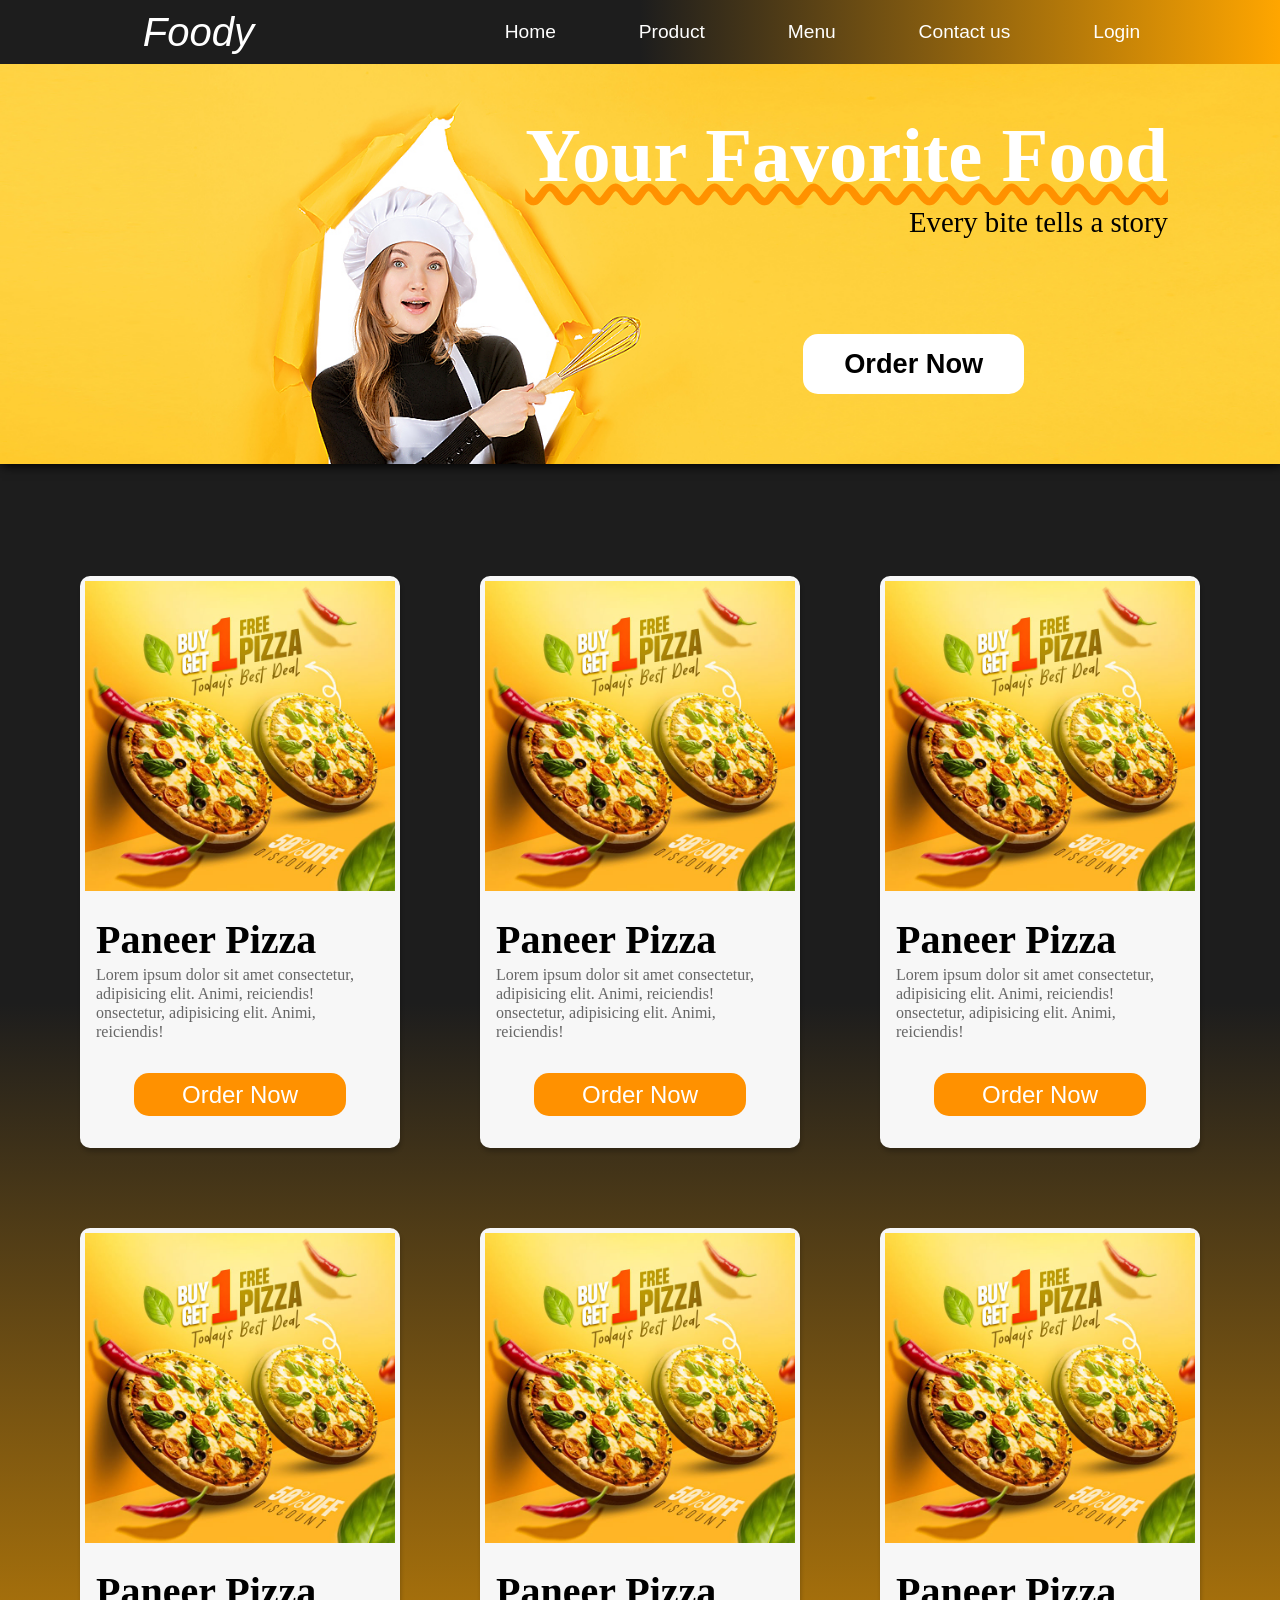
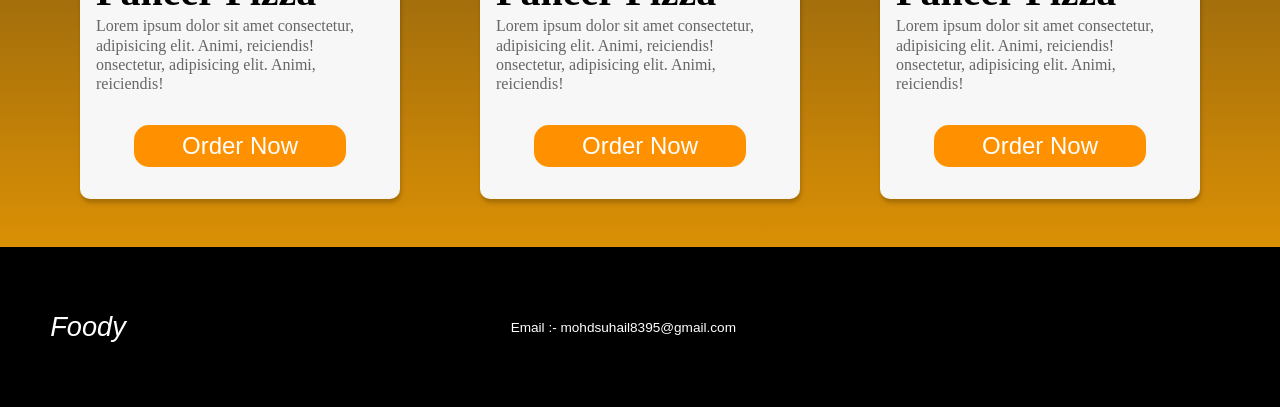
<file: sample.html>
<!DOCTYPE html>
<html lang="en">

<head>
    <meta charset="UTF-8">
    <meta http-equiv="X-UA-Compatible" content="IE=edge">
    <meta name="viewport" content="width=device-width, initial-scale=1.0">
    <link rel="stylesheet" href="/style.css">
    <title>Foody Website</title>
   
</head>

<body>

    <header>
        <nav class="navbar">
            <div class="logo">
                <a href="/index.html">Foody</a>
            </div>
            <ul class="nav-links">
                <li><a href="/index.html">Home</a> </li>
                <li><a href="#">Product</a> </li>
                <li><a href="#">Menu</a> </li>
                <li><a href="#">Contact us</a> </li>
                <li><a href="#login-popup" class="login-link">Login</a> </li>


            </ul>

        </nav>
    </header>
    <section class="hero-section">

        <div class="hero-image">
            <h2>Your Favorite Food</h2>
            <p>Every bite tells a story</p>
            <div class="hero-button">
                <button class="hero-btn">Order Now</button>
            </div>

        </div>

    </section>
    <main>
        <div class="card-container">
            <div class="card">
                <img src="/pizza.jpg" alt="Pizza image">

                <div class="card-content">
                    <h2>Paneer Pizza</h2>
                    <p>Lorem ipsum dolor sit amet consectetur, adipisicing elit. Animi, reiciendis! onsectetur,
                        adipisicing
                        elit. Animi, reiciendis!</p>
                    <div class="button">
                        <button class="btn">Order Now</button>
                    </div>
                </div>
            </div>
            <div class="card">
                <img src="/pizza.jpg" alt="Pizza image">

                <div class="card-content">
                    <h2>Paneer Pizza</h2>
                    <p>Lorem ipsum dolor sit amet consectetur, adipisicing elit. Animi, reiciendis! onsectetur,
                        adipisicing
                        elit. Animi, reiciendis!</p>
                    <div class="button">
                        <button class="btn">Order Now</button>
                    </div>
                </div>
            </div>
            <div class="card">
                <img src="/pizza.jpg" alt="Pizza image">

                <div class="card-content">
                    <h2>Paneer Pizza</h2>
                    <p>Lorem ipsum dolor sit amet consectetur, adipisicing elit. Animi, reiciendis! onsectetur,
                        adipisicing
                        elit. Animi, reiciendis!</p>
                    <div class="button">
                        <button class="btn">Order Now</button>
                    </div>
                </div>
            </div>
            <div class="card">
                <img src="/pizza.jpg" alt="Pizza image">

                <div class="card-content">
                    <h2>Paneer Pizza</h2>
                    <p>Lorem ipsum dolor sit amet consectetur, adipisicing elit. Animi, reiciendis! onsectetur,
                        adipisicing
                        elit. Animi, reiciendis!</p>
                    <div class="button">
                        <button class="btn">Order Now</button>
                    </div>
                </div>
            </div>
            <div class="card">
                <img src="/pizza.jpg" alt="Pizza image">

                <div class="card-content">
                    <h2>Paneer Pizza</h2>
                    <p>Lorem ipsum dolor sit amet consectetur, adipisicing elit. Animi, reiciendis! onsectetur,
                        adipisicing
                        elit. Animi, reiciendis!</p>
                    <div class="button">
                        <button class="btn">Order Now</button>
                    </div>
                </div>
            </div>
            <div class="card">
                <img src="/pizza.jpg" alt="Pizza image">

                <div class="card-content">
                    <h2>Paneer Pizza</h2>
                    <p>Lorem ipsum dolor sit amet consectetur, adipisicing elit. Animi, reiciendis! onsectetur,
                        adipisicing
                        elit. Animi, reiciendis!</p>
                    <div class="button">
                        <button class="btn">Order Now</button>
                    </div>
                </div>
            </div>
        </div>
    </main>
    <footer>
        <div class="footer-container">
            <div class="footer-logo">
                Foody
            </div>

            <p>Email :- mohdsuhail8395@gmail.com</p>
        </div>
    </footer>
    <div id="login-popup" class="popup-showhide-wrapper">
        <div class="login-overlay">

        </div>

        <div class="login-box">
            <a href="#" class="login-popup-close-btn">&times;</a>

            <h2>Welcome</h2>
            <p class="sub-title">Login to your account</p>

            <form action="login.php" class="login-form" method="post">

                <div class="input-group">
                    <label for="email-Id">Email</label>
                    <input type="email" name="email-address" id="email-id" class="input-box" placeholder="Enter email"
                        required>
                    <span class="error-text">Your Email is Invalid</span>
                </div>

                <div class="input-group-2">
                    <label for="pass">Password</label>
                    <input type="password" name="password" id="pass" class="input-box" placeholder="Enter password"
                        required>
                </div>
                <p class="forgot-link"> <a href="#">Forgot Password?</a> </p>

                <div class="submit-btn-container">
                    <button type="submit" class="login-submit-btn" name="action" value="login-process">Login</button>

                </div>


            </form>
        </div>
    </div>
</div>
</body>

</html>
</file>
<file: style.css>
:root {
    --primaryColor: #ff9100;
    --secondaryColor: rgba(0, 0, 0, 1);
    --bigbtncolorbg: #ffffff;
    --layout-Bg-color: #ffffff;

}

* {
    margin: 0;
    padding: 0;
    box-sizing: border-box;

}


body {
    background-image: linear-gradient(rgb(29, 29, 29) 50%, rgb(255, 166, 0) 100%);


}

header {}

.navbar {
    width: 100vw;
    position: sticky;
    top: 0px;
    z-index: 999;
    /* background-color: var(--secondaryColor); */
    background-image: linear-gradient(to right, rgb(29, 29, 29) 50%, rgb(255, 166, 0) 100%);
    height: 4rem;
    display: flex;
    justify-content: space-between;
    align-items: center;
    padding: 0.9rem;


}

.logo {
    width: 5rem;
    height: 4rem;
    display: flex;
    justify-content: center;
    align-items: center;
    margin-right: auto;
    margin-left: 9rem;
    color: white;
    font-size: 2.5rem;
    font-family: Impact, Haettenschweiler, 'Arial Narrow Bold', sans-serif;
    font-style: italic;
    cursor: pointer;


}

.logo a {
    text-decoration: none;
    color: white;
}

.logo img {
    height: 3.3rem;
    align-self: center;




}



.nav-links {
    display: flex;
    gap: 3.5rem;
    align-items: center;
    margin-right: 7rem;
    list-style: none;
    text-decoration: none;


}

.nav-links li a {
    text-decoration: none;
    color: white;
    font-size: 1.2rem;
    padding: 0.7em;
    border-radius: 10px;
    font-family: 'Franklin Gothic Medium', 'Arial Narrow', Arial, sans-serif;
    transition: all 0.2s ease-in;
}

.nav-links li a:hover {
    background-color: #ff9100;

}

#menu-bar {
    display: none;
}

.menu-btn {
    display: none;
}

.hero-section {
    box-shadow: 2px 2px 10px black;

}

.hero-image {

    width: 100vw;
    height: 25rem;
    background-image: url(/Hero\ -Image1.jpg);
    background-size: cover;
    background-repeat: no-repeat;
    position: relative;

}


.hero-image h2 {
    z-index: 1;
    position: absolute;
    top: 3rem;
    right: 7rem;
    font-size: 4.8rem;
    color: white;
    text-decoration: underline;
    text-decoration-style: wavy;
    text-decoration-color: var(--primaryColor);



}

.hero-image p {
    position: absolute;
    top: 8.9rem;
    right: 7rem;
    font-size: 1.8rem;

}

.hero-btn {
    display: inline-block;
    padding: 0.5em 1.5em;
    position: absolute;
    top: 15.9rem;
    right: 16rem;
    background-color: var(--bigbtncolorbg);
    border: none;
    color: rgb(0, 0, 0);
    font-size: 1.7rem;
    font-weight: 600;
    border-radius: 15px;
    margin: 1rem auto;
    transition: all 0.2s ease-in;
    cursor: pointer;
}

.hero-btn:active {
    box-shadow: 0 2px #000000;
    transform: scale(0.95);
}



.card-container {
    height: auto;
    display: flex;
    justify-content: center;
    flex-wrap: wrap;
    margin-top: 7rem;
    gap: 5rem;

}

.card {
    width: 20rem;
    background-color: #f7f7f7;
    border-radius: 10px;
    box-shadow: 1px 4px 4px rgba(0, 0, 0, 0.2);
    transition: all 0.2s ease-in;
    cursor: pointer;

}

.card img {
    width: 100%;
    height: auto;
    padding: 0.3rem;
}

.card-content {
    padding: 1rem;

}

.card-content h2 {
    font-size: 2.5rem;
    margin-bottom: 0.1rem;
}

.card-content p {
    color: #666;
    font-size: 1rem;
    line-height: 1.2;
    margin-bottom: 1rem;
}

.button {
    text-align: center;
}

.card-content .btn {
    display: inline-block;
    padding: 0.3em 2em;
    background-color: var(--primaryColor);
    border: none;
    color: white;
    font-size: 1.5rem;
    border-radius: 15px;
    margin: 1rem auto;
    transition: all 0.2s ease-in;
    cursor: pointer;

}



.card:hover {
    transform: scale(1.01);
}

.card-content .btn:hover {
    transform: scale(1.07);
}

.footer-container {
    height: 10rem;
    background-color: var(--secondaryColor);
    margin-top: 3rem;
    display: flex;
    justify-content: center;
    align-items: center;
}

.footer-logo {
    color: white;
    width: 5rem;
    height: 4rem;
    display: flex;
    justify-content: center;
    align-items: center;
    margin-right: auto;
    margin-left: 3rem;
    color: white;
    font-size: 1.7rem;
    font-family: Impact, Haettenschweiler, 'Arial Narrow Bold', sans-serif;
    font-style: italic;
}

.footer-container p {
    color: white;
    font-size: 0.85rem;
    font-family: sans-serif;
    margin-right: 34rem;

}

@media (max-width:768px) {
    .navbar {
        flex-direction: column;



    }

    

    .logo {
        margin-left: 0.5rem;
        justify-content: center;
        /* font-size: 1.9rem; */
        font-size: 2rem;
        font-family: Impact, Haettenschweiler, 'Arial Narrow Bold', sans-serif;
        font-style: italic;
    }

    .menu-btn {
        display: block;
        color: #fff;
        font-size: 1.5rem;
        cursor: pointer;
        z-index: 100;
        position: absolute;
        top: 1.3rem;
        right: 1.5rem;

    }
    #menu-bar:checked ~ ul {
        left: 0;
    }

    .nav-links {
        background-color: var(--secondaryColor);
        width: 100%;
        height: 45vh;
        position: fixed;
        display: inline-block;
        top: 4rem;
        left: -100%;
        text-align: center;
        transition: all 0.6s ease;

    }
    nav ul li {
        margin: 1.5rem 0;
       

    }
    nav ul li a {
        font-size: 1rem;
    }


    .hero-image {
        width: 100%;
        background-size: cover;
        background-position: -207px 0px;
        display: flex;
        flex-direction: column;
        justify-content: flex-start;
        padding: 2rem 1rem;

    }

    .hero-image h2 {
        font-size: 1.8rem;
        line-height: 1;
        margin-top: auto;
        top: 3rem;
        right: 2rem;
    }

    .hero-image p {
        font-size: 1rem;
        max-width: 90%;
        top: 5.4rem;
        right: 2rem;
    }

    .hero-btn {
        display: inline-block;
        padding: 0.5em 1.5em;
        position: absolute;
        top: 18rem;
        right: 2rem;
        background-color: var(--bigbtncolorbg);
        border: none;
        color: rgb(0, 0, 0);
        font-size: 1.3rem;
        font-weight: 600;
        border-radius: 15px;
        margin: 1rem auto;
        transition: all 0.2s ease-in;
        cursor: pointer;
    }
    footer {
        width: 100%;

    }
    .footer-container {
        width: 100% !important;
        height: auto !important;
        display: flex !important;
        flex-direction: column !important;
        justify-content: center !important;
        align-items: center !important;
        gap: 1rem;
        
        
        padding: 2rem 1.4rem;
    }
    .footer-logo {
       width: 100%;
       text-align: center;
       margin: 0;
       padding: 0;
        
        
        
    }
    .footer-container p {
        margin: 0 0 1rem 0;
        text-align: center;
        font-size: 0.7rem;
        
        
    }
}


/* 
===============================
         Login-form-css
=============================== */

/* Login-overley */
.popup-showhide-wrapper {
    display: none;
    transition: all 2s ease;
}

.popup-showhide-wrapper:target {
    display: block;
    transition: all 2s ease;

}

.login-overlay {
    position: fixed;
    top: 0;
    left: 0;
    z-index: 9999;
    background-color: rgba(0, 0, 0, 0.6);
    filter: blur(9px);
    width: 100vw;
    height: 100vh;
    transition: all 2s ease;

}

.login-box {
    position: fixed;
    top: 50%;
    left: 50%;
    transform: translate(-50%, -50%);
    width: 80%;
    max-width: 25rem;
    background-color: #fff;
    border-radius: 10px;
    z-index: 99999;
    padding: 3rem;
    display: flex;
    flex-direction: column;
    align-items: center;
    box-shadow: 2px 5px 5px rgba(0, 0, 0, 0.7);
    transition: all 2s ease;
    /* background: linear-gradient(orange 25%, black 100%); */



}

.login-box .login-popup-close-btn {

    background-color: rgba(80, 80, 80, 0.5);
    color: white;
    font-size: 1.5rem;
    font-weight: 900;
    padding: 0.1em 0.3em;
    position: absolute;
    top: 0;
    right: 0;
    text-decoration: none;
    border-bottom-left-radius: 10px;
    border-top-right-radius: 10px;
    transition: all 2s ease;

}

.login-popup-close-btn:hover {
    background-color: #d40000;
    cursor: pointer;
}

.login-box h2 {
    font-size: 2.5rem;
    font-family: Verdana, Geneva, Tahoma, sans-serif;


}

.login-box .sub-title {
    margin-bottom: 2rem;
    font-family: sans-serif;
    font-size: 0.95rem;

}

.input-group {
    font-family: sans-serif;
    margin-bottom: 1rem;
    font-size: 1.5rem;

}

.input-group-2 {
    font-family: sans-serif;
    font-size: 1.5rem;
    margin-bottom: 0.2rem;

}




.input-box {
    height: 2.5rem;
    width: 100%;
    border: none;
    background-color: rgb(236, 236, 236);
    padding-left: 1rem;
    font-size: 0.9rem;

}

.input-box:focus {
    outline: 1px solid var(--primaryColor);
}

.error-text {
    display: none;
    color: red;
    font-size: 0.7rem;
    margin-top: 0.3rem;
}


.input-box:active {
    border-color: var(--primaryColor);

}


.login-box:has(.input-box:not(:placeholder-shown):invalid) {
    border: 2px solid red;



}

.login-box:has(.input-box:not(:placeholder-shown):invalid) .error-text {
    display: block;

}



.forgot-link a {
    font-family: sans-serif;
    text-decoration: none;
    font-size: 0.9rem;
    cursor: pointer;

}

.submit-btn-container {
    display: flex;
    justify-content: center;
    margin-top: 2rem;
}

.login-submit-btn {
    font-size: 1.5rem;
    padding: 0.3em 5em;
    background-color: var(--primaryColor);
    border: none;
    border-radius: 0.7rem;
    color: var(--bigbtncolorbg);
    cursor: pointer;

}

.login-submit-btn:active {

    transform: scale(0.98);

}
</file>
